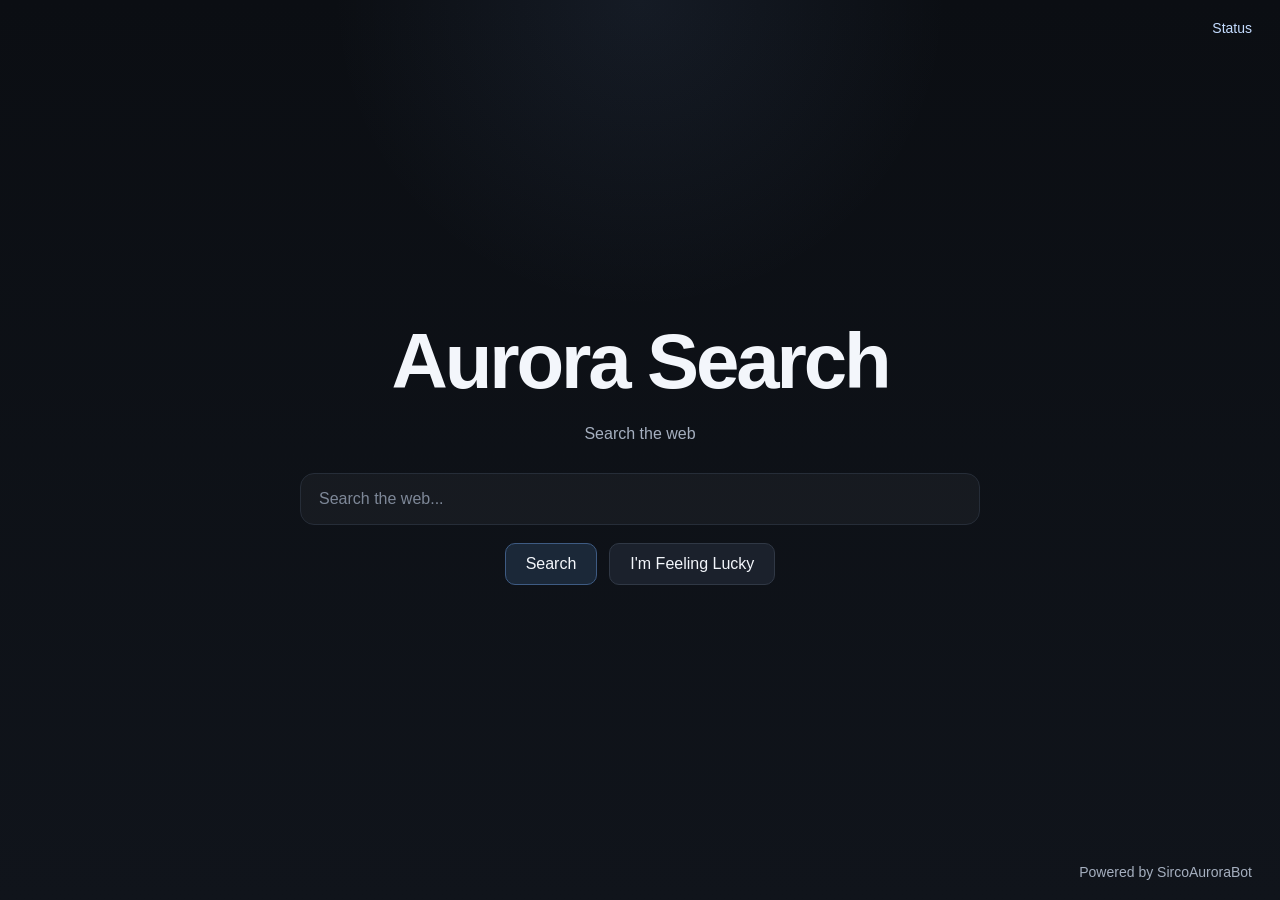
<file: public/index.html>
<!DOCTYPE html>
<html lang="en">
  <head>
    <meta charset="UTF-8" />
    <meta name="viewport" content="width=device-width, initial-scale=1.0" />
    <title>Aurora Search</title>
    <link rel="stylesheet" href="styles.css" />
  </head>
  <body class="home-page">
    <main class="home-shell">
      <div class="home-topbar">
        <a href="status.html">Status</a>
      </div>

      <section class="home-center">
        <div class="wordmark" aria-label="Aurora Search">Aurora Search</div>
        <p class="tagline">Search the web</p>

        <form class="home-form" action="search.html" method="get" autocomplete="off">
          <label class="search-label" for="search-input">Search Aurora</label>
          <input
            class="search-box"
            type="text"
            name="search"
            id="search-input"
            placeholder="Search the web..."
          />

          <div class="home-actions">
            <button class="action-btn action-btn-primary" type="submit">Search</button>
            <button class="action-btn" type="button" id="lucky-btn">I'm Feeling Lucky</button>
          </div>
        </form>
      </section>

      <footer class="home-footer">
        <span>Powered by SircoAuroraBot</span>
      </footer>
    </main>

    <script>
      const luckyQueries = [
        'space',
        'open source',
        'programming languages',
        'security news',
        'machine learning',
        'wikipedia',
        'hacker news'
      ];

      document.getElementById('lucky-btn').addEventListener('click', () => {
        const query = luckyQueries[Math.floor(Math.random() * luckyQueries.length)];
        window.location.href = `search.html?search=${encodeURIComponent(query)}`;
      });
    </script>
  </body>
</html>
</file>
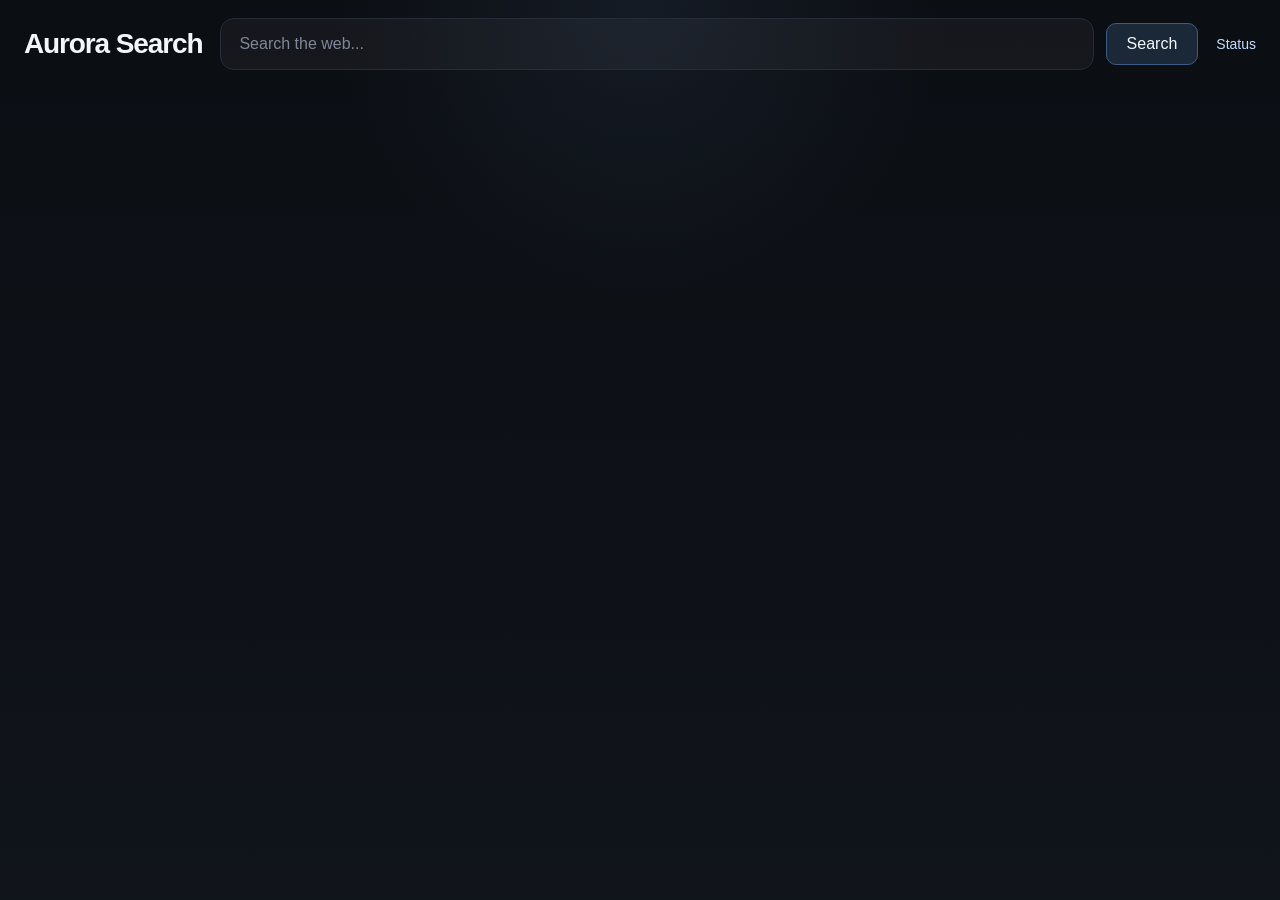
<file: public/search.html>
<!DOCTYPE html>
<html lang="en">
  <head>
    <meta charset="UTF-8" />
    <meta name="viewport" content="width=device-width, initial-scale=1.0" />
    <title>Aurora Search Results</title>
    <link rel="stylesheet" href="styles.css" />
    <style>
      .results-meta {
        color: #a5afbf;
        font-size: 14px;
        margin: 20px 0 10px 0;
        padding: 0 20px;
      }

      .search-alert {
        margin: 20px;
        padding: 15px;
        border-radius: 6px;
        background: linear-gradient(135deg, #1a2332 0%, #0f1621 100%);
        border-left: 4px solid #8ab4f8;
      }

      .search-alert h3 {
        margin: 0 0 8px 0;
        color: #8ab4f8;
        font-size: 14px;
      }

      .search-alert .suggestions {
        display: flex;
        flex-wrap: wrap;
        gap: 8px;
        margin-top: 10px;
      }

      .search-alert .suggestion-link {
        padding: 6px 12px;
        background: #262d38;
        border: 1px solid #3a4251;
        border-radius: 4px;
        color: #8ab4f8;
        text-decoration: none;
        font-size: 13px;
        cursor: pointer;
        transition: all 0.2s;
      }

      .search-alert .suggestion-link:hover {
        background: #8ab4f8;
        color: #0b0e13;
        border-color: #8ab4f8;
      }

      .result {
        padding: 20px;
        border-bottom: 1px solid #262d38;
        transition: background 0.2s;
      }

      .result:hover {
        background: rgba(20, 25, 35, 0.5);
      }

      .result-title {
        font-size: 18px;
        font-weight: 500;
        color: #8ab4f8;
        text-decoration: none;
        display: block;
        margin-bottom: 6px;
        word-break: break-word;
      }

      .result-title:hover {
        text-decoration: underline;
      }

      .result-url {
        color: #00d084;
        font-size: 13px;
        margin: 6px 0;
        word-break: break-all;
      }

      .result-description {
        color: #c5cfd9;
        font-size: 14px;
        line-height: 1.5;
        margin: 10px 0 8px 0;
      }

      .result-stats {
        font-size: 12px;
        color: #a5afbf;
        display: flex;
        gap: 12px;
        margin-top: 8px;
      }

      .result-stat {
        display: flex;
        align-items: center;
        gap: 4px;
      }

      .pagination {
        display: flex;
        justify-content: center;
        gap: 10px;
        padding: 30px 20px;
        flex-wrap: wrap;
      }

      .pagination a, .pagination span {
        padding: 8px 12px;
        border: 1px solid #262d38;
        border-radius: 4px;
        color: #8ab4f8;
        text-decoration: none;
        transition: all 0.2s;
      }

      .pagination a:hover {
        background: #262d38;
        border-color: #8ab4f8;
      }

      .pagination .current {
        background: #8ab4f8;
        color: #0b0e13;
        border-color: #8ab4f8;
      }

      .empty-state {
        padding: 60px 20px;
        text-align: center;
      }

      .empty-state h2 {
        color: #f3f6fb;
        margin: 0 0 10px 0;
      }

      .empty-state p {
        color: #a5afbf;
        margin: 8px 0;
      }

      .loading {
        text-align: center;
        padding: 40px;
        color: #a5afbf;
      }

      .loading::after {
        content: '';
        animation: dots 1.5s steps(4, end) infinite;
      }

      @keyframes dots {
        0%, 20% { content: ''; }
        40% { content: '.'; }
        60% { content: '..'; }
        80%, 100% { content: '...'; }
      }
    </style>
  </head>
  <body class="results-page">
    <header class="search-header">
      <a class="search-brand" href="index.html">Aurora Search</a>

      <form class="search-header-form" id="search-form" action="search.html" method="get" autocomplete="off">
        <label class="search-label" for="search-input">Search Aurora</label>
        <input class="search-box search-box-results" type="text" name="search" id="search-input" placeholder="Search the web..." />
        <button class="action-btn action-btn-primary" type="submit">Search</button>
      </form>

      <nav class="search-links">
        <a href="status.html">Status</a>
      </nav>
    </header>

    <main class="results-layout">
      <div id="results-meta" class="results-meta"></div>
      <div id="alerts"></div>
      <div id="results"></div>
      <div id="pagination" class="pagination"></div>
    </main>

    <script>
      const urlParams = new URLSearchParams(window.location.search);
      const query = urlParams.get('search') || '';
      document.getElementById('search-input').value = query;
      let page = parseInt(urlParams.get('page'), 10) || 1;
      const numResults = 10;

      function formatNumber(n) {
        return n.toLocaleString();
      }

      function getRelevanceBar(score) {
        const percentage = Math.min(100, Math.max(0, score * 100));
        const color = percentage > 80 ? '#00ff88' : percentage > 50 ? '#8ab4f8' : '#ffaa00';
        return `<div style="width: ${percentage}%; height: 2px; background: ${color}; border-radius: 1px;"></div>`;
      }

      function addPaginationControls(total, resultsCount) {
        const paginationDiv = document.getElementById('pagination');
        paginationDiv.innerHTML = '';

        const totalPages = Math.ceil(total / numResults);
        
        if (totalPages <= 1) return;

        // Previous button
        if (page > 1) {
          const prevLink = document.createElement('a');
          prevLink.href = `search.html?search=${encodeURIComponent(query)}&page=${page - 1}`;
          prevLink.textContent = '← Previous';
          paginationDiv.appendChild(prevLink);
        }

        // Page numbers
        for (let i = Math.max(1, page - 2); i <= Math.min(totalPages, page + 2); i++) {
          if (i === page) {
            const span = document.createElement('span');
            span.classList.add('current');
            span.textContent = i;
            paginationDiv.appendChild(span);
          } else {
            const link = document.createElement('a');
            link.href = `search.html?search=${encodeURIComponent(query)}&page=${i}`;
            link.textContent = i;
            paginationDiv.appendChild(link);
          }
        }

        // Next button
        if (page < totalPages) {
          const nextLink = document.createElement('a');
          nextLink.href = `search.html?search=${encodeURIComponent(query)}&page=${page + 1}`;
          nextLink.textContent = 'Next →';
          paginationDiv.appendChild(nextLink);
        }
      }

      function renderSuggestions(suggestions) {
        const alertsDiv = document.getElementById('alerts');
        alertsDiv.innerHTML = '';
        
        if (!suggestions || Object.keys(suggestions).length === 0) return;

        const alert = document.createElement('div');
        alert.classList.add('search-alert');
        alert.innerHTML = '<h3>Did you mean:</h3>';
        
        const suggestionsDiv = document.createElement('div');
        suggestionsDiv.classList.add('suggestions');
        
        let count = 0;
        for (const [term, suggestions_list] of Object.entries(suggestions)) {
          for (const suggestion of suggestions_list) {
            if (count >= 5) break;
            const link = document.createElement('a');
            link.classList.add('suggestion-link');
            link.href = `search.html?search=${encodeURIComponent(suggestion)}`;
            link.textContent = suggestion;
            suggestionsDiv.appendChild(link);
            count++;
          }
        }
        
        alert.appendChild(suggestionsDiv);
        alertsDiv.appendChild(alert);
      }

      async function fetchResults() {
        const resultsDiv = document.getElementById('results');
        const resultsMeta = document.getElementById('results-meta');
        const alertsDiv = document.getElementById('alerts');

        if (!query) {
          resultsMeta.textContent = '';
          resultsDiv.innerHTML = '';
          alertsDiv.innerHTML = '';
          return;
        }

        resultsDiv.innerHTML = '<div class="loading">Loading results</div>';
        resultsMeta.textContent = '';

        try {
          const response = await fetch(`/search?q=${encodeURIComponent(query)}&page=${page}&num_results=${numResults}`);
          const data = await response.json();
          resultsDiv.innerHTML = '';

          if (response.status === 202) {
            resultsMeta.textContent = 'Index warming up...';
            resultsDiv.innerHTML = `
              <div class="empty-state">
                <h2>Search index is still warming up</h2>
                <p>${data.message || 'Aurora Search is building the live index.'}</p>
                <p><a href="status.html">Watch crawl progress</a> or check back in a moment.</p>
              </div>
            `;
            setTimeout(fetchResults, 2000);
            return;
          }

          const total = data.total || 0;
          if (total > 0) {
            resultsMeta.textContent = `${formatNumber(total)} results for "${query}"`;
          }

          // Show suggestions if no results
          if (!data.results || data.results.length === 0) {
            if (data.suggestions && Object.keys(data.suggestions).length > 0) {
              renderSuggestions(data.suggestions);
              resultsDiv.innerHTML = `
                <div class="empty-state">
                  <h2>No exact matches found</h2>
                  <p>Try one of the suggestions above, or try a different query.</p>
                </div>
              `;
            } else {
              resultsDiv.innerHTML = `
                <div class="empty-state">
                  <h2>No results found</h2>
                  <p>Aurora Search found no results for <strong>"${query}"</strong>.</p>
                  <p>Try a simpler query or different keywords.</p>
                </div>
              `;
            }
            return;
          }

          // Render results
          data.results.forEach((result) => {
            const resultDiv = document.createElement('article');
            resultDiv.classList.add('result');
            
            const relevance = (result.relevance_score || 0).toFixed(2);
            const pagerank = (result.pagerank || 0).toFixed(3);
            const panda = (result.panda_score || 0).toFixed(2);
            const penguin = (result.penguin_score || 0).toFixed(2);
            
            resultDiv.innerHTML = `
              <a class="result-title" href="${result.url}" target="_blank" rel="noreferrer">${result.title || result.url}</a>
              <p class="result-url">${result.url}</p>
              <p class="result-description">${result.description || ''}</p>
              <div class="result-stats">
                <div class="result-stat" title="Query Match Quality">
                  <span>📌</span>
                  <span>Relevance: ${relevance}</span>
                </div>
                <div class="result-stat" title="Link Authority">
                  <span>🔗</span>
                  <span>PageRank: ${pagerank}</span>
                </div>
                <div class="result-stat" title="Content Quality">
                  <span>📄</span>
                  <span>Quality: ${panda}</span>
                </div>
                <div class="result-stat" title="Link Trust">
                  <span>🛡️</span>
                  <span>Trust: ${penguin}</span>
                </div>
              </div>
            `;
            resultsDiv.appendChild(resultDiv);
          });

          addPaginationControls(total, data.results.length);
        } catch (error) {
          console.error('Search error:', error);
          resultsMeta.textContent = 'Search error';
          resultsDiv.innerHTML = `
            <div class="empty-state">
              <h2>Search error</h2>
              <p>Could not load results right now. Please try again.</p>
              <p><a href="status.html">Check crawler status</a></p>
            </div>
          `;
        }
      }

      fetchResults();
    </script>
  </body>
</html>
</file>
<file: public/styles.css>
:root {
  --bg: #0c0f14;
  --bg-soft: #141922;
  --panel: #10151d;
  --panel-soft: #171d27;
  --text: #f3f6fb;
  --muted: #a5afbf;
  --line: #262d38;
  --accent: #8ab4f8;
  --accent-strong: #c4dcff;
}

* {
  box-sizing: border-box;
}

html,
body {
  margin: 0;
  min-height: 100%;
}

body {
  background:
    radial-gradient(circle at top, rgba(138, 180, 248, 0.08), transparent 28%),
    linear-gradient(180deg, #0b0e13 0%, #10141b 100%);
  color: var(--text);
  font-family: Arial, sans-serif;
}

a {
  color: inherit;
  text-decoration: none;
}

button,
input {
  font: inherit;
}

.search-label {
  position: absolute;
  width: 1px;
  height: 1px;
  padding: 0;
  margin: -1px;
  overflow: hidden;
  clip: rect(0, 0, 0, 0);
  white-space: nowrap;
  border: 0;
}

.home-page {
  min-height: 100vh;
}

.home-shell {
  min-height: 100vh;
  display: flex;
  flex-direction: column;
}

.home-topbar,
.home-footer {
  display: flex;
  justify-content: flex-end;
  align-items: center;
  padding: 20px 28px;
  color: var(--muted);
  font-size: 14px;
}

.home-topbar a,
.search-links a,
.status-nav a,
.empty-state a {
  color: var(--accent-strong);
}

.home-topbar a:hover,
.search-links a:hover,
.status-nav a:hover,
.empty-state a:hover {
  text-decoration: underline;
}

.home-center {
  flex: 1;
  display: flex;
  flex-direction: column;
  justify-content: center;
  align-items: center;
  gap: 18px;
  padding: 24px;
  text-align: center;
}

.wordmark {
  font-size: clamp(46px, 8vw, 78px);
  font-weight: 700;
  letter-spacing: -0.04em;
}

.tagline {
  margin: 0 0 12px;
  color: var(--muted);
  font-size: 16px;
}

.home-form {
  width: min(680px, 92vw);
}

.search-box {
  width: 100%;
  padding: 16px 18px;
  border: 1px solid var(--line);
  border-radius: 14px;
  outline: none;
  background: rgba(255, 255, 255, 0.04);
  color: var(--text);
  font-size: 16px;
}

.search-box:focus {
  border-color: rgba(138, 180, 248, 0.6);
  box-shadow: 0 0 0 4px rgba(138, 180, 248, 0.12);
}

.search-box::placeholder {
  color: #7e8898;
}

.home-actions {
  display: flex;
  justify-content: center;
  gap: 12px;
  margin-top: 18px;
}

.action-btn {
  background: #1b212c;
  color: var(--text);
  border: 1px solid #303845;
  padding: 11px 20px;
  border-radius: 10px;
  cursor: pointer;
}

.action-btn:hover {
  background: #242c38;
}

.action-btn-primary {
  border-color: #3e5b83;
  background: #1b2838;
}

.results-page {
  min-height: 100vh;
  padding: 18px 24px 36px;
}

.search-header {
  display: grid;
  grid-template-columns: auto minmax(0, 1fr) auto;
  gap: 18px;
  align-items: center;
  margin-bottom: 24px;
}

.search-brand {
  font-size: 28px;
  font-weight: 700;
  letter-spacing: -0.04em;
}

.search-header-form {
  display: flex;
  gap: 12px;
  align-items: center;
}

.search-box-results {
  min-width: 0;
}

.search-links {
  color: var(--muted);
  font-size: 14px;
}

.results-layout {
  width: min(860px, 100%);
  margin: 0 auto;
}

.results-meta {
  margin-bottom: 18px;
  color: var(--muted);
  font-size: 14px;
}

#results {
  display: flex;
  flex-direction: column;
  gap: 24px;
}

.result {
  padding-bottom: 18px;
  border-bottom: 1px solid rgba(255, 255, 255, 0.07);
}

.result-title {
  display: inline-block;
  margin-bottom: 8px;
  color: var(--accent-strong);
  font-size: 22px;
  line-height: 1.28;
}

.result-title:hover {
  text-decoration: underline;
}

.result-url {
  margin: 0 0 10px;
  color: #8bd2a9;
  font-size: 14px;
  word-break: break-word;
}

.result-description {
  margin: 0;
  color: #d6dde8;
  font-size: 15px;
  line-height: 1.65;
}

.empty-state,
.status-panel,
.status-card {
  background: rgba(255, 255, 255, 0.03);
  border: 1px solid var(--line);
  border-radius: 14px;
}

.empty-state {
  padding: 22px;
}

.empty-state h2 {
  margin: 0 0 10px;
  font-size: 22px;
}

.empty-state p {
  margin: 0;
  color: var(--muted);
  line-height: 1.7;
}

.empty-state p + p {
  margin-top: 10px;
}

#pagination {
  display: flex;
  gap: 12px;
  padding-top: 28px;
}

#pagination a {
  display: inline-flex;
  align-items: center;
  justify-content: center;
  min-width: 110px;
  padding: 11px 18px;
  border: 1px solid #303845;
  border-radius: 10px;
  background: #171d27;
}

#pagination a:hover {
  background: #202734;
}

.status-page {
  min-height: 100vh;
  padding: 28px 24px 40px;
}

.status-shell {
  width: min(960px, 100%);
  margin: 0 auto;
}

.status-header {
  display: flex;
  justify-content: space-between;
  align-items: flex-end;
  gap: 20px;
  margin-bottom: 22px;
}

.status-kicker {
  margin: 0 0 8px;
  color: var(--muted);
  font-size: 13px;
  text-transform: uppercase;
  letter-spacing: 0.12em;
}

.status-header h1 {
  margin: 0;
  font-size: 42px;
  letter-spacing: -0.04em;
}

.status-nav {
  display: flex;
  gap: 16px;
  color: var(--muted);
}

.status-grid {
  display: grid;
  grid-template-columns: repeat(4, minmax(0, 1fr));
  gap: 14px;
  margin-bottom: 18px;
}

.status-card {
  padding: 18px;
}

.status-title {
  margin: 0 0 8px;
  color: var(--muted);
  font-size: 13px;
  text-transform: uppercase;
  letter-spacing: 0.08em;
}

.status-value {
  margin: 0;
  font-size: 28px;
  font-weight: 700;
}

.status-panel {
  display: grid;
  grid-template-columns: minmax(0, 1.2fr) minmax(280px, 0.8fr);
  gap: 20px;
  padding: 22px;
}

.status-copy h2 {
  margin: 0 0 12px;
  font-size: 24px;
}

.status-copy p {
  margin: 0;
  color: var(--muted);
  line-height: 1.7;
}

.status-facts {
  display: grid;
  grid-template-columns: 1fr 1fr;
  gap: 16px;
  margin: 0;
}

.status-facts div {
  padding: 14px;
  border: 1px solid rgba(255, 255, 255, 0.06);
  border-radius: 12px;
  background: rgba(255, 255, 255, 0.02);
}

.status-facts dt {
  margin-bottom: 8px;
  color: var(--muted);
  font-size: 13px;
}

.status-facts dd {
  margin: 0;
  font-size: 16px;
}

@media (max-width: 840px) {
  .search-header,
  .status-panel,
  .status-grid {
    grid-template-columns: 1fr;
  }

  .search-header-form {
    flex-direction: column;
    align-items: stretch;
  }

  .status-header {
    flex-direction: column;
    align-items: flex-start;
  }
}

@media (max-width: 560px) {
  .home-topbar,
  .home-footer,
  .results-page,
  .status-page {
    padding-left: 16px;
    padding-right: 16px;
  }

  .home-actions,
  .status-facts {
    grid-template-columns: 1fr;
    flex-direction: column;
  }

  .home-actions {
    display: flex;
  }
}
</file>
